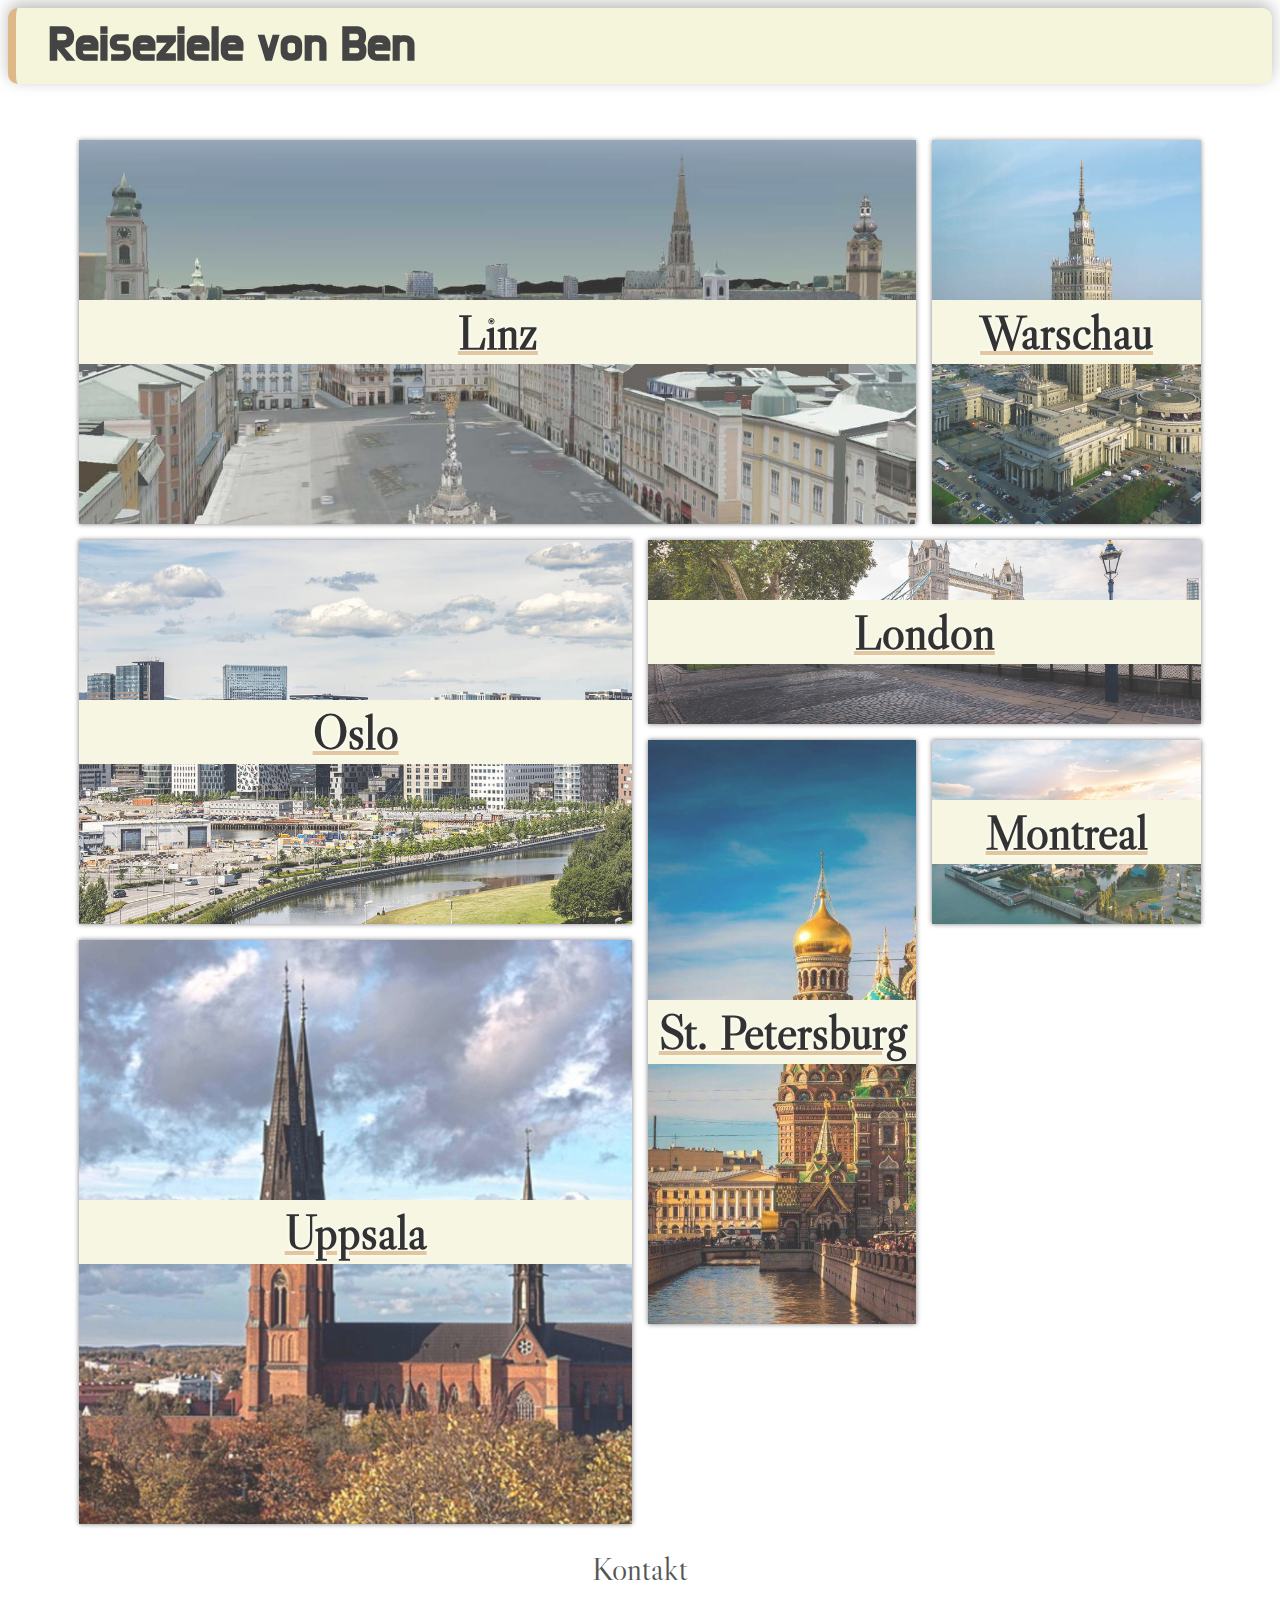
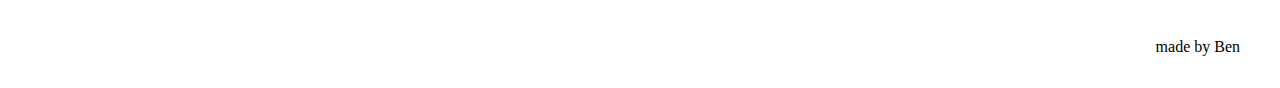
<file: index.html>
<!DOCTYPE html>
<html lang="en">

<head>
    <link rel="stylesheet" href="styles.css">
    <meta charset="UTF-8">
    <meta name="viewport" content="width=device-width, initial-scale=1.0">
    <title>Aufgabe 10</title>
</head>

<body>
    <header>
        <h1>Reiseziele von Ben</h1>


    </header>
    <main class="grid">
        <a href="linz.html" id="linz">

            <h2>Linz</h2>
        </a>
        <a href="oslo.html" id="oslo">

            <h2>Oslo</h2>
        </a>

        <a href="london.html" id="london">

            <h2>London</h2>
        </a>
        <a href="stPetersburg.html" id="stPetersburg">
            <h2>St. Petersburg</h2>
        </a>

        <a href="warschau.html" id="warschau">
            <h2>Warschau</h2>
        </a>

        <a href="uppsala.html" id="uppsala">
            <h2>Uppsala</h2>
        </a>
        <a href="montreal.html" id="montreal">
            <h2>Montreal</h2>
        </a>

    </main>
    <nav>
        <a href="contact.html">Kontakt</a>
    </nav>


</body>

</html>
</file>
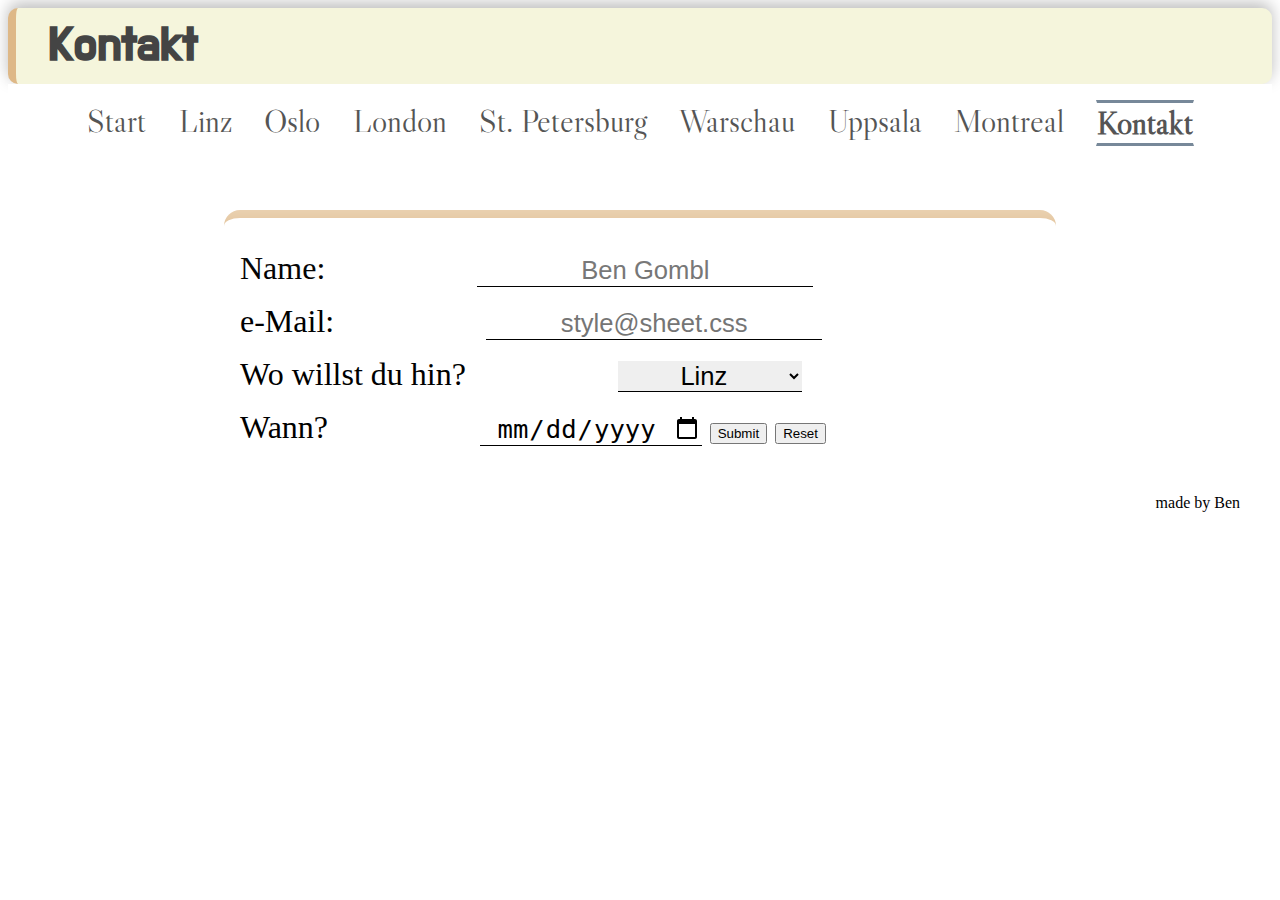
<file: contact.html>
<!DOCTYPE html>
<html lang="en">

<head>
    <link rel="stylesheet" href="styles.css">
    <meta charset="UTF-8">
    <meta name="viewport" content="width=device-width, initial-scale=1.0">
    <title>Kontakt</title>
</head>

<body>
    <header>
        <h1>Kontakt</h1>
        <nav>
            <a href="index.html">Start</a>
            <a href="linz.html">Linz</a>
            <a href="oslo.html">Oslo</a>
            <a href="london.html">London</a>
            <a href="stPetersburg.html">St. Petersburg</a>
            <a href="warschau.html">Warschau</a>
            <a href="uppsala.html">Uppsala</a>
            <a href="montreal.html">Montreal</a>
            <a class="current" href="contact.html">Kontakt</a>
        </nav>
    </header>

    <main>
        <form action="">
            <label for="name">Name:</label>
            <input type="text" name="name" placeholder="Ben Gombl">
            <label for="email">e-Mail:</label>
            <input type="email" name="email" placeholder="style@sheet.css">
            <label for="destination">Wo willst du hin?</label>
            <select name="destination">
                <option value="1">Linz</option>
                <option value="2">Oslo</option>
                <option value="3">London</option>
                <option value="4">St. Petersburg</option>
                <option value="5">Warschau</option>
                <option value="6">Uppsala</option>
                <option value="7">Montreal</option>
            </select>
            <label for="date">Wann?</label>
            <input id = "date" type="date"name = "date">
            
            <button type = "submit">Submit</button>
            <button type = "reset">Reset</button>




        </form>

    </main>

</body>

</html>
</file>
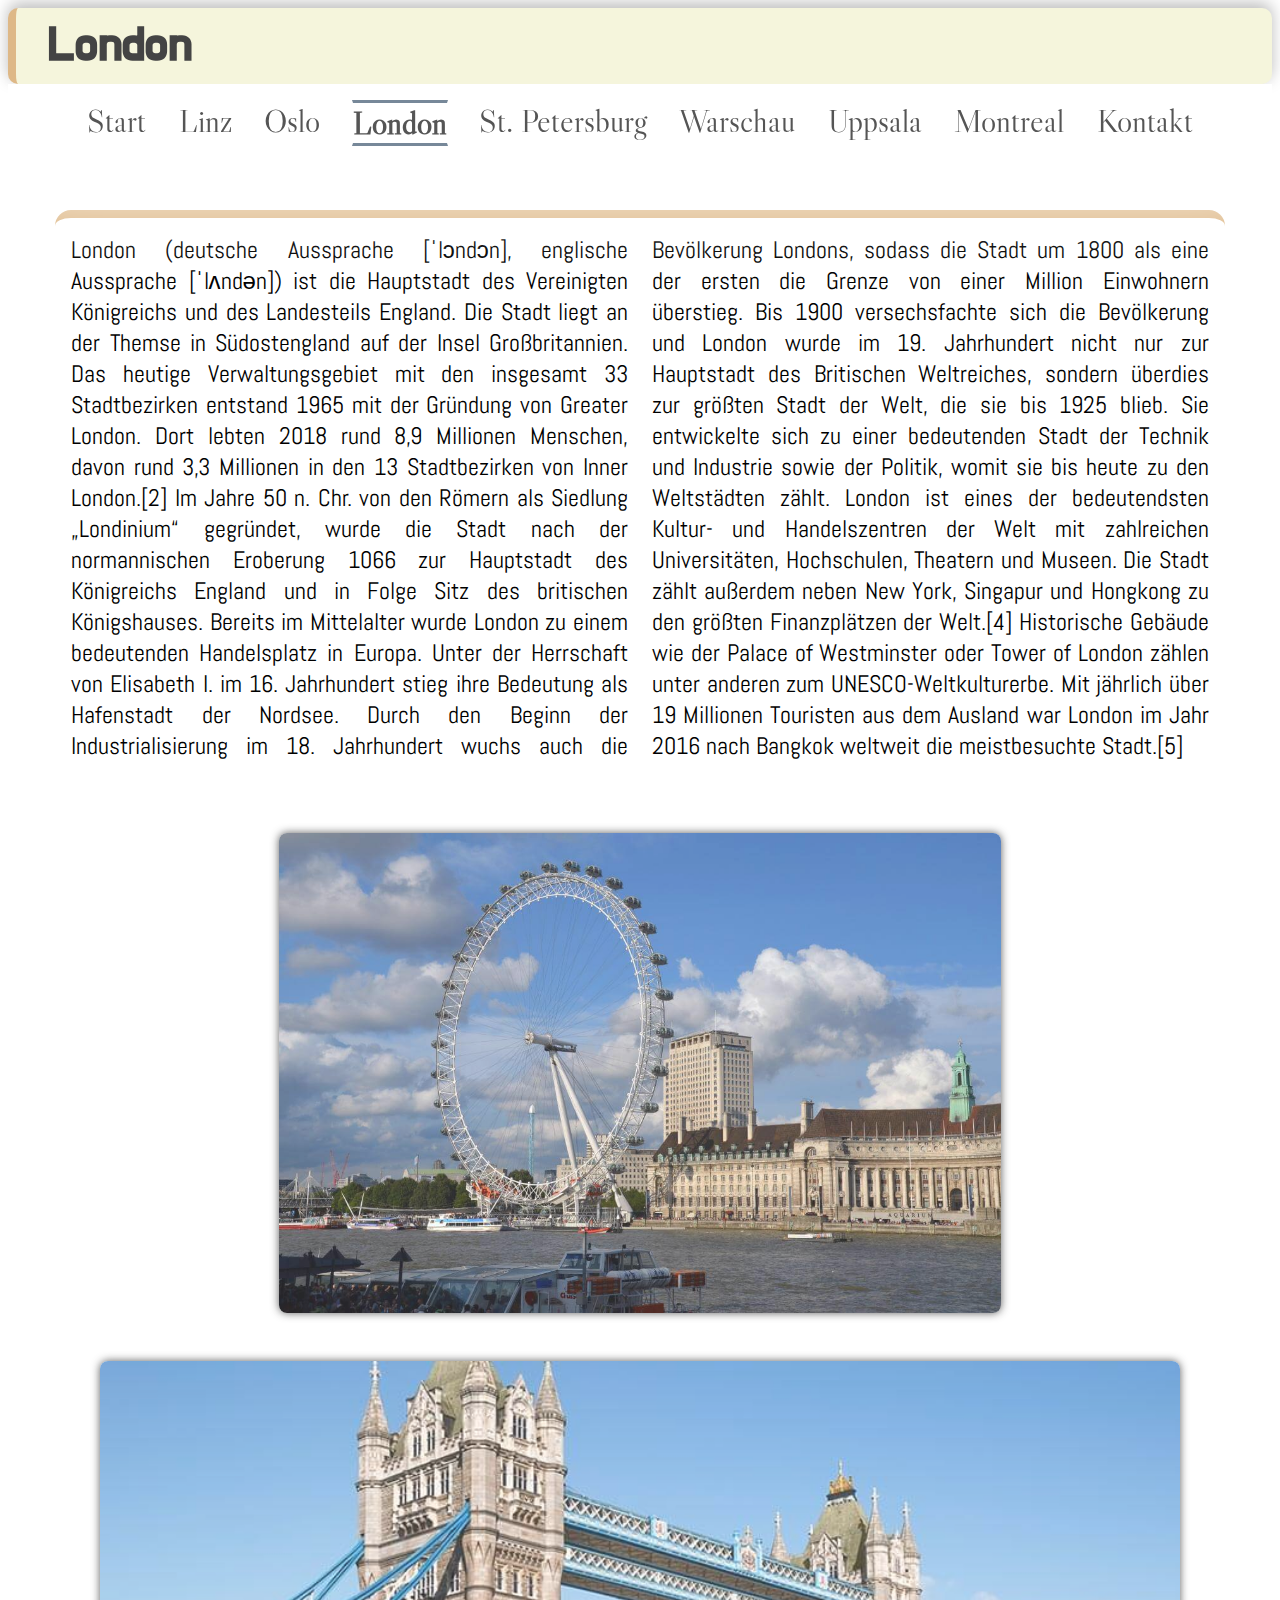
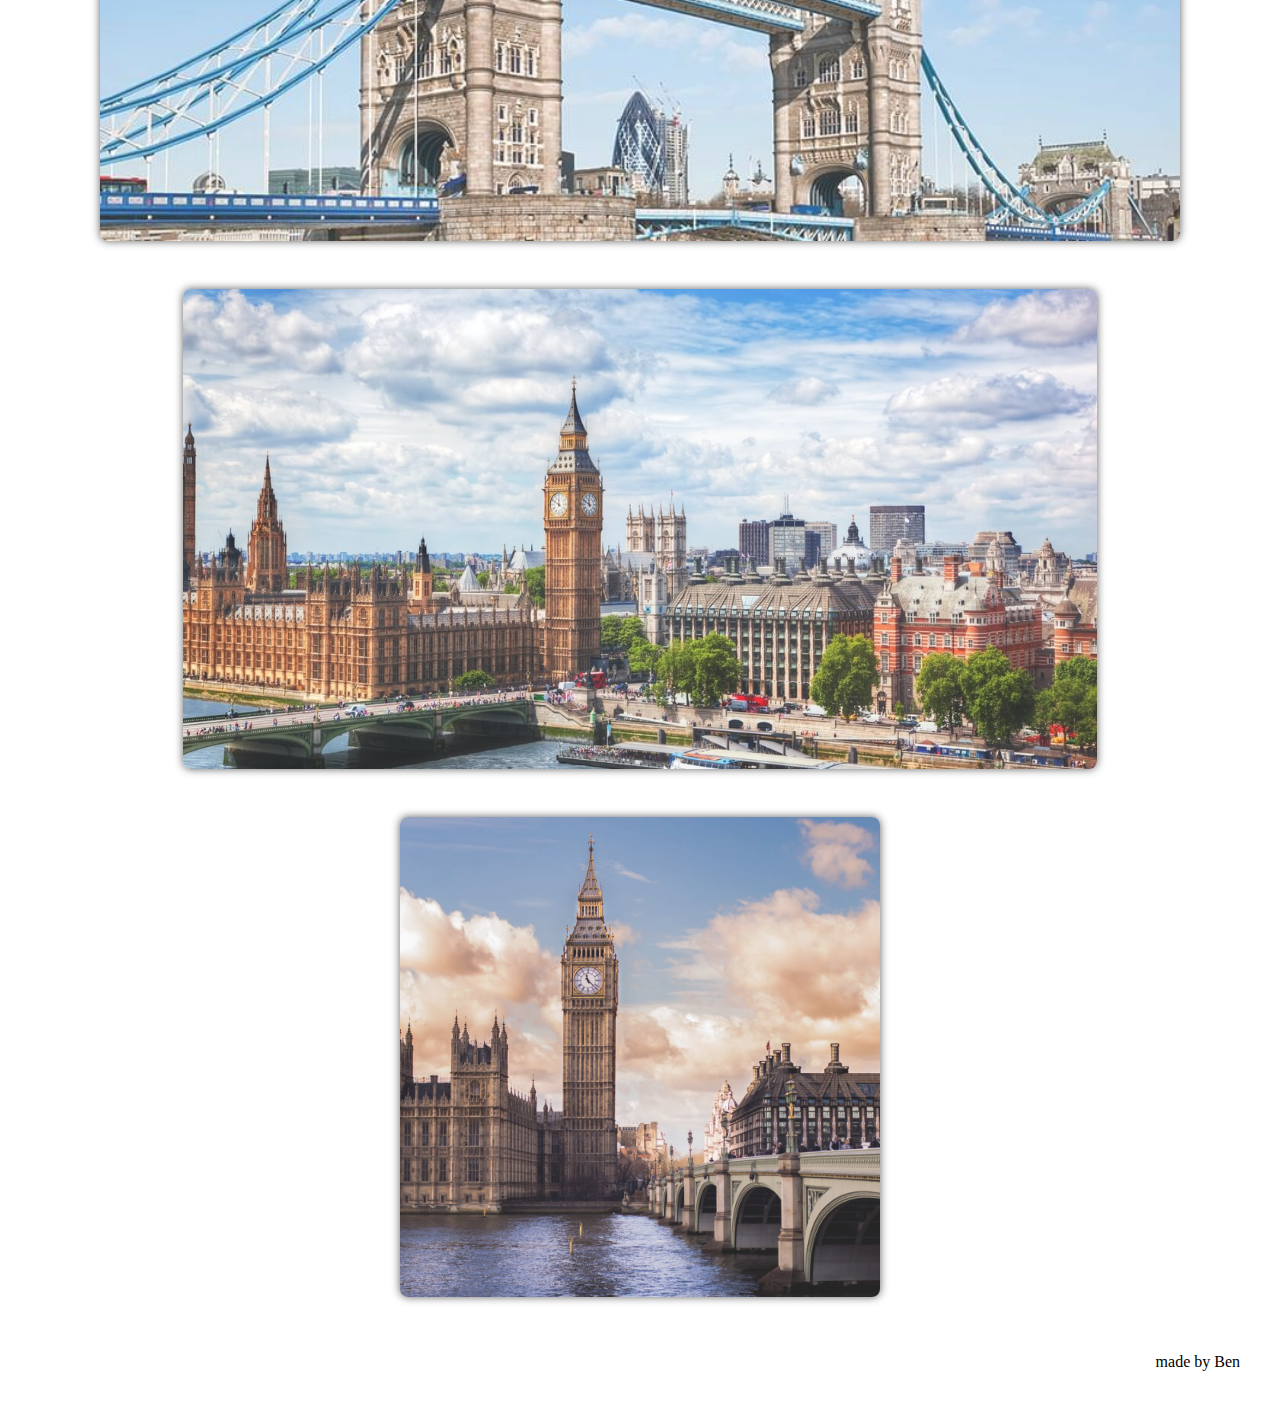
<file: london.html>
<!DOCTYPE html>
<html lang="en">

<head>
    <link rel="stylesheet" href="styles.css">
    <meta charset="UTF-8">
    <meta name="viewport" content="width=device-width, initial-scale=1.0">
    <title>London</title>
</head>

<body>
    <header>
        <h1>London</h1>
        <nav>
            <a href="index.html">Start</a>
            <a href="linz.html">Linz</a>
            <a href="oslo.html">Oslo</a>
            <a class="current" href="london.html">London</a>
            <a href="stPetersburg.html">St. Petersburg</a>
            <a href="warschau.html">Warschau</a>
            <a href="uppsala.html">Uppsala</a>
            <a href="montreal.html">Montreal</a>
            <a href="contact.html">Kontakt</a>
        </nav>
    </header>

    <main>
        <article>
            <p>London (deutsche Aussprache [ˈlɔndɔn], englische Aussprache [ˈlʌndən]) ist die Hauptstadt des Vereinigten
                Königreichs und des Landesteils England. Die Stadt liegt an der Themse in Südostengland auf der Insel
                Großbritannien. Das heutige Verwaltungsgebiet mit den insgesamt 33 Stadtbezirken entstand 1965 mit der
                Gründung von Greater London. Dort lebten 2018 rund 8,9 Millionen Menschen, davon rund 3,3 Millionen in
                den 13 Stadtbezirken von Inner London.[2]

                Im Jahre 50 n. Chr. von den Römern als Siedlung „Londinium“ gegründet, wurde die Stadt nach der
                normannischen Eroberung 1066 zur Hauptstadt des Königreichs England und in Folge Sitz des britischen
                Königshauses. Bereits im Mittelalter wurde London zu einem bedeutenden Handelsplatz in Europa. Unter der
                Herrschaft von Elisabeth I. im 16. Jahrhundert stieg ihre Bedeutung als Hafenstadt der Nordsee. Durch
                den Beginn der Industrialisierung im 18. Jahrhundert wuchs auch die Bevölkerung Londons, sodass die
                Stadt um 1800 als eine der ersten die Grenze von einer Million Einwohnern überstieg. Bis 1900
                versechsfachte sich die Bevölkerung und London wurde im 19. Jahrhundert nicht nur zur Hauptstadt des
                Britischen Weltreiches, sondern überdies zur größten Stadt der Welt, die sie bis 1925 blieb. Sie
                entwickelte sich zu einer bedeutenden Stadt der Technik und Industrie sowie der Politik, womit sie bis
                heute zu den Weltstädten zählt.

                London ist eines der bedeutendsten Kultur- und Handelszentren der Welt mit zahlreichen Universitäten,
                Hochschulen, Theatern und Museen. Die Stadt zählt außerdem neben New York, Singapur und Hongkong zu den
                größten Finanzplätzen der Welt.[4] Historische Gebäude wie der Palace of Westminster oder Tower of
                London zählen unter anderen zum UNESCO-Weltkulturerbe. Mit jährlich über 19 Millionen Touristen aus dem
                Ausland war London im Jahr 2016 nach Bangkok weltweit die meistbesuchte Stadt.[5] </p>


                <section class = "flex">

                    <img src="img/london03.jpg" alt="Linzer Adventmarkt">
                    <img src="img/london02.jpg" alt="Linzer Altstadt">
                    <img src="img/london01.jpeg" alt="">
                    <img src="img/london04.jpg" alt="">
    
    
                </section>
        </article>


    </main>

</body>

</html>
</file>
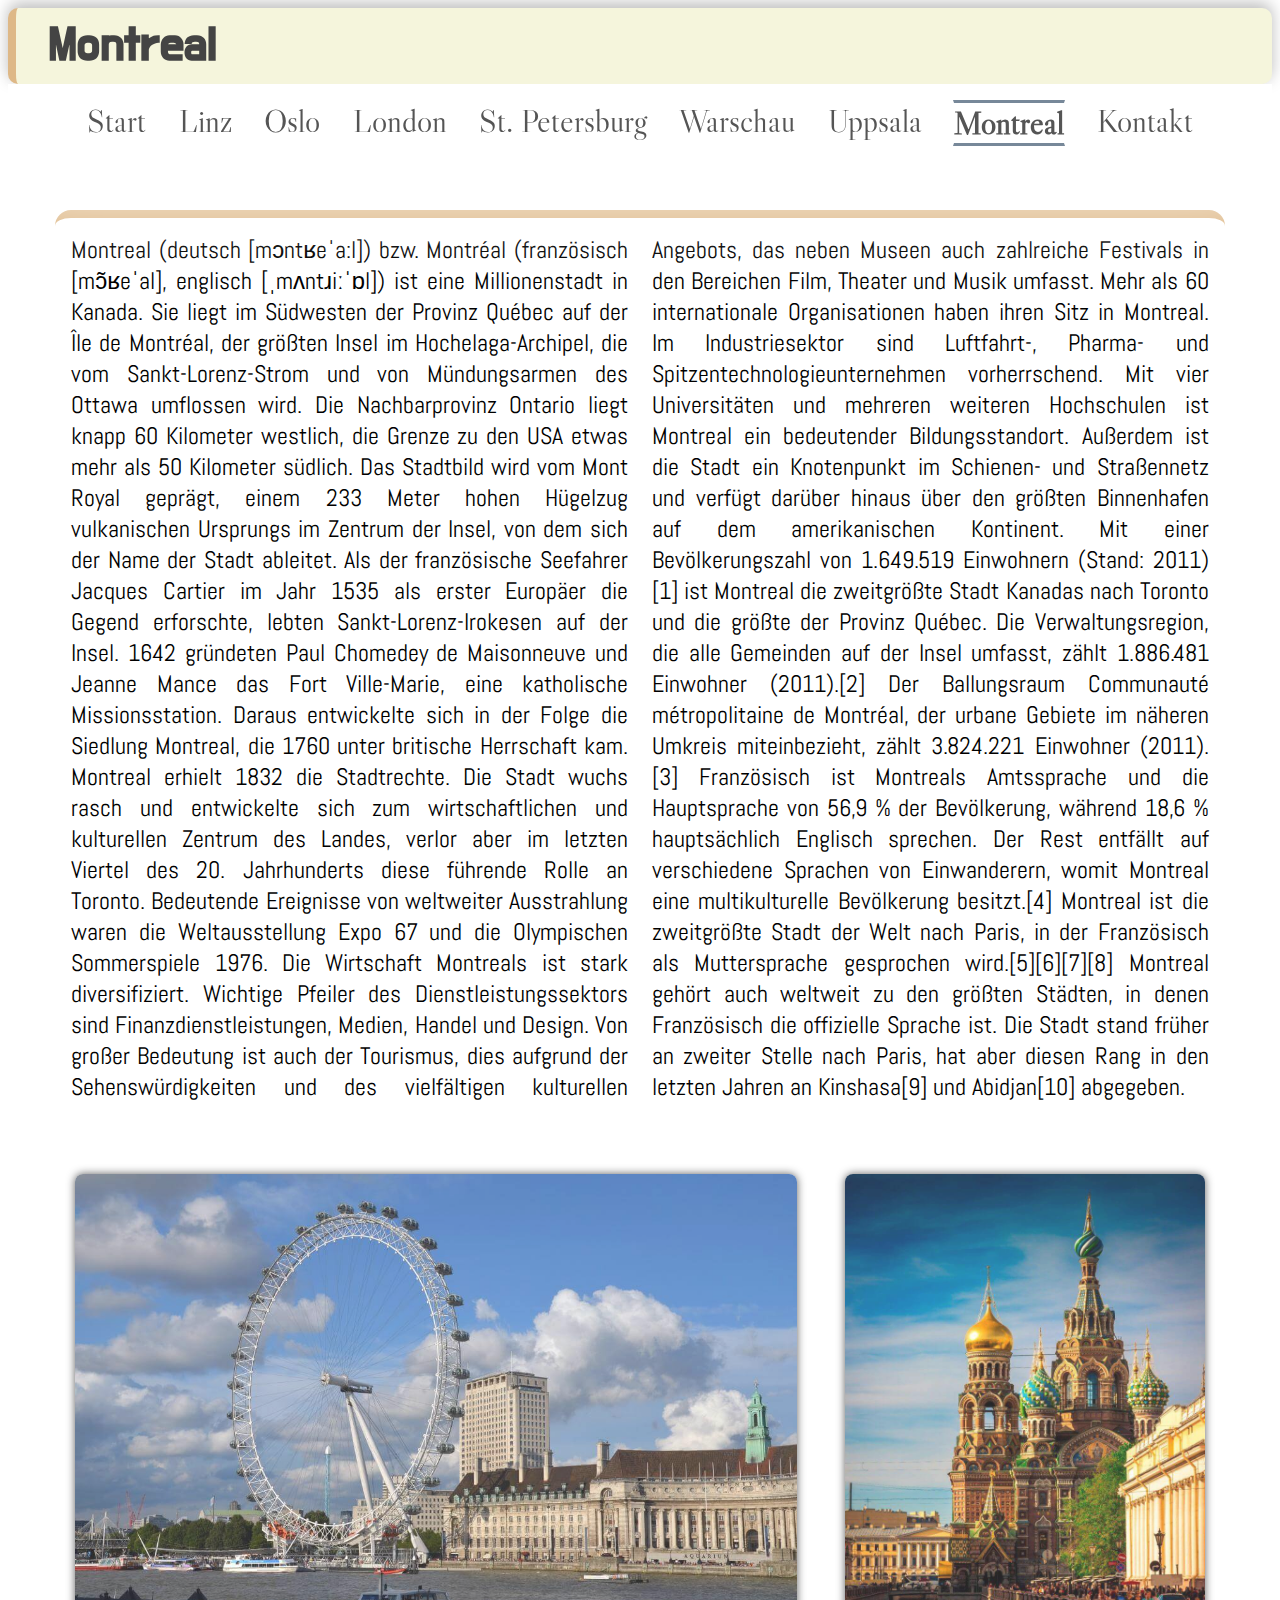
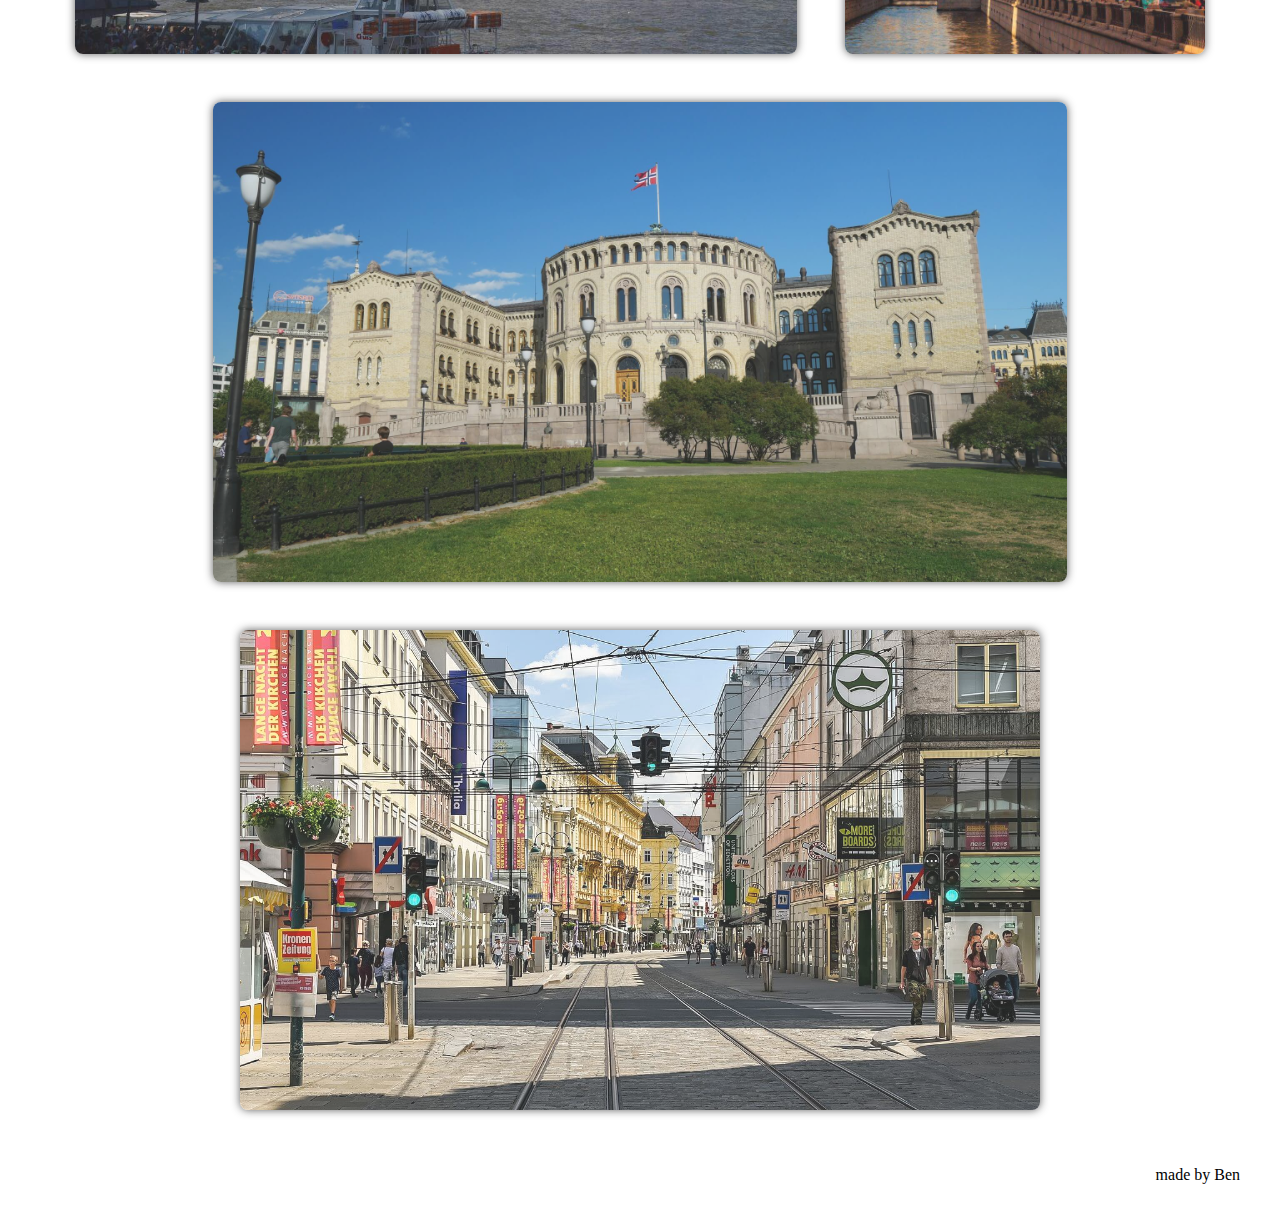
<file: montreal.html>
<!DOCTYPE html>
<html lang="en">

<head>
    <link rel="stylesheet" href="styles.css">
    <meta charset="UTF-8">
    <meta name="viewport" content="width=device-width, initial-scale=1.0">
    <title>Montreal</title>
</head>

<body>
    <header>
        <h1>Montreal</h1>
        <nav>
            <a href="index.html">Start</a>
            <a href="linz.html">Linz</a>
            <a href="oslo.html">Oslo</a>
            <a href="london.html">London</a>
            <a href="stPetersburg.html">St. Petersburg</a>
            <a href="warschau.html">Warschau</a>
            <a href="uppsala.html">Uppsala</a>
            <a class="current" href="montreal.html">Montreal</a>
            <a href="contact.html">Kontakt</a>
        </nav>
    </header>

    <main>
        <article>
            <p>Montreal (deutsch [mɔntʁeˈa:l]) bzw. Montréal (französisch [mɔ̃ʁeˈal], englisch [ˌmʌntɹiːˈɒl]) ist eine
                Millionenstadt in Kanada. Sie liegt im Südwesten der Provinz Québec auf der Île de Montréal, der größten
                Insel im Hochelaga-Archipel, die vom Sankt-Lorenz-Strom und von Mündungsarmen des Ottawa umflossen wird.
                Die Nachbarprovinz Ontario liegt knapp 60 Kilometer westlich, die Grenze zu den USA etwas mehr als 50
                Kilometer südlich. Das Stadtbild wird vom Mont Royal geprägt, einem 233 Meter hohen Hügelzug
                vulkanischen Ursprungs im Zentrum der Insel, von dem sich der Name der Stadt ableitet.

                Als der französische Seefahrer Jacques Cartier im Jahr 1535 als erster Europäer die Gegend erforschte,
                lebten Sankt-Lorenz-Irokesen auf der Insel. 1642 gründeten Paul Chomedey de Maisonneuve und Jeanne Mance
                das Fort Ville-Marie, eine katholische Missionsstation. Daraus entwickelte sich in der Folge die
                Siedlung Montreal, die 1760 unter britische Herrschaft kam. Montreal erhielt 1832 die Stadtrechte. Die
                Stadt wuchs rasch und entwickelte sich zum wirtschaftlichen und kulturellen Zentrum des Landes, verlor
                aber im letzten Viertel des 20. Jahrhunderts diese führende Rolle an Toronto. Bedeutende Ereignisse von
                weltweiter Ausstrahlung waren die Weltausstellung Expo 67 und die Olympischen Sommerspiele 1976.

                Die Wirtschaft Montreals ist stark diversifiziert. Wichtige Pfeiler des Dienstleistungssektors sind
                Finanzdienstleistungen, Medien, Handel und Design. Von großer Bedeutung ist auch der Tourismus, dies
                aufgrund der Sehenswürdigkeiten und des vielfältigen kulturellen Angebots, das neben Museen auch
                zahlreiche Festivals in den Bereichen Film, Theater und Musik umfasst. Mehr als 60 internationale
                Organisationen haben ihren Sitz in Montreal. Im Industriesektor sind Luftfahrt-, Pharma- und
                Spitzentechnologieunternehmen vorherrschend. Mit vier Universitäten und mehreren weiteren Hochschulen
                ist Montreal ein bedeutender Bildungsstandort. Außerdem ist die Stadt ein Knotenpunkt im Schienen- und
                Straßennetz und verfügt darüber hinaus über den größten Binnenhafen auf dem amerikanischen Kontinent.

                Mit einer Bevölkerungszahl von 1.649.519 Einwohnern (Stand: 2011)[1] ist Montreal die zweitgrößte Stadt
                Kanadas nach Toronto und die größte der Provinz Québec. Die Verwaltungsregion, die alle Gemeinden auf
                der Insel umfasst, zählt 1.886.481 Einwohner (2011).[2] Der Ballungsraum Communauté métropolitaine de
                Montréal, der urbane Gebiete im näheren Umkreis miteinbezieht, zählt 3.824.221 Einwohner (2011).[3]
                Französisch ist Montreals Amtssprache und die Hauptsprache von 56,9 % der Bevölkerung, während 18,6 %
                hauptsächlich Englisch sprechen. Der Rest entfällt auf verschiedene Sprachen von Einwanderern, womit
                Montreal eine multikulturelle Bevölkerung besitzt.[4]

                Montreal ist die zweitgrößte Stadt der Welt nach Paris, in der Französisch als Muttersprache gesprochen
                wird.[5][6][7][8] Montreal gehört auch weltweit zu den größten Städten, in denen Französisch die
                offizielle Sprache ist. Die Stadt stand früher an zweiter Stelle nach Paris, hat aber diesen Rang in den
                letzten Jahren an Kinshasa[9] und Abidjan[10] abgegeben. </p>

                <section class="flex">
                    <img src="img/london03.jpg" alt="Linzer Adventmarkt">
                    <img src="img/st_petersburg.jpeg" alt="Linzer Altstadt">
                    <img src="img/oslo03.jpg" alt="">
                    <img src="img/linz03.jpg" alt="">


                </sectio>

                

        </article>
    </main>

</body>

</html>
</file>
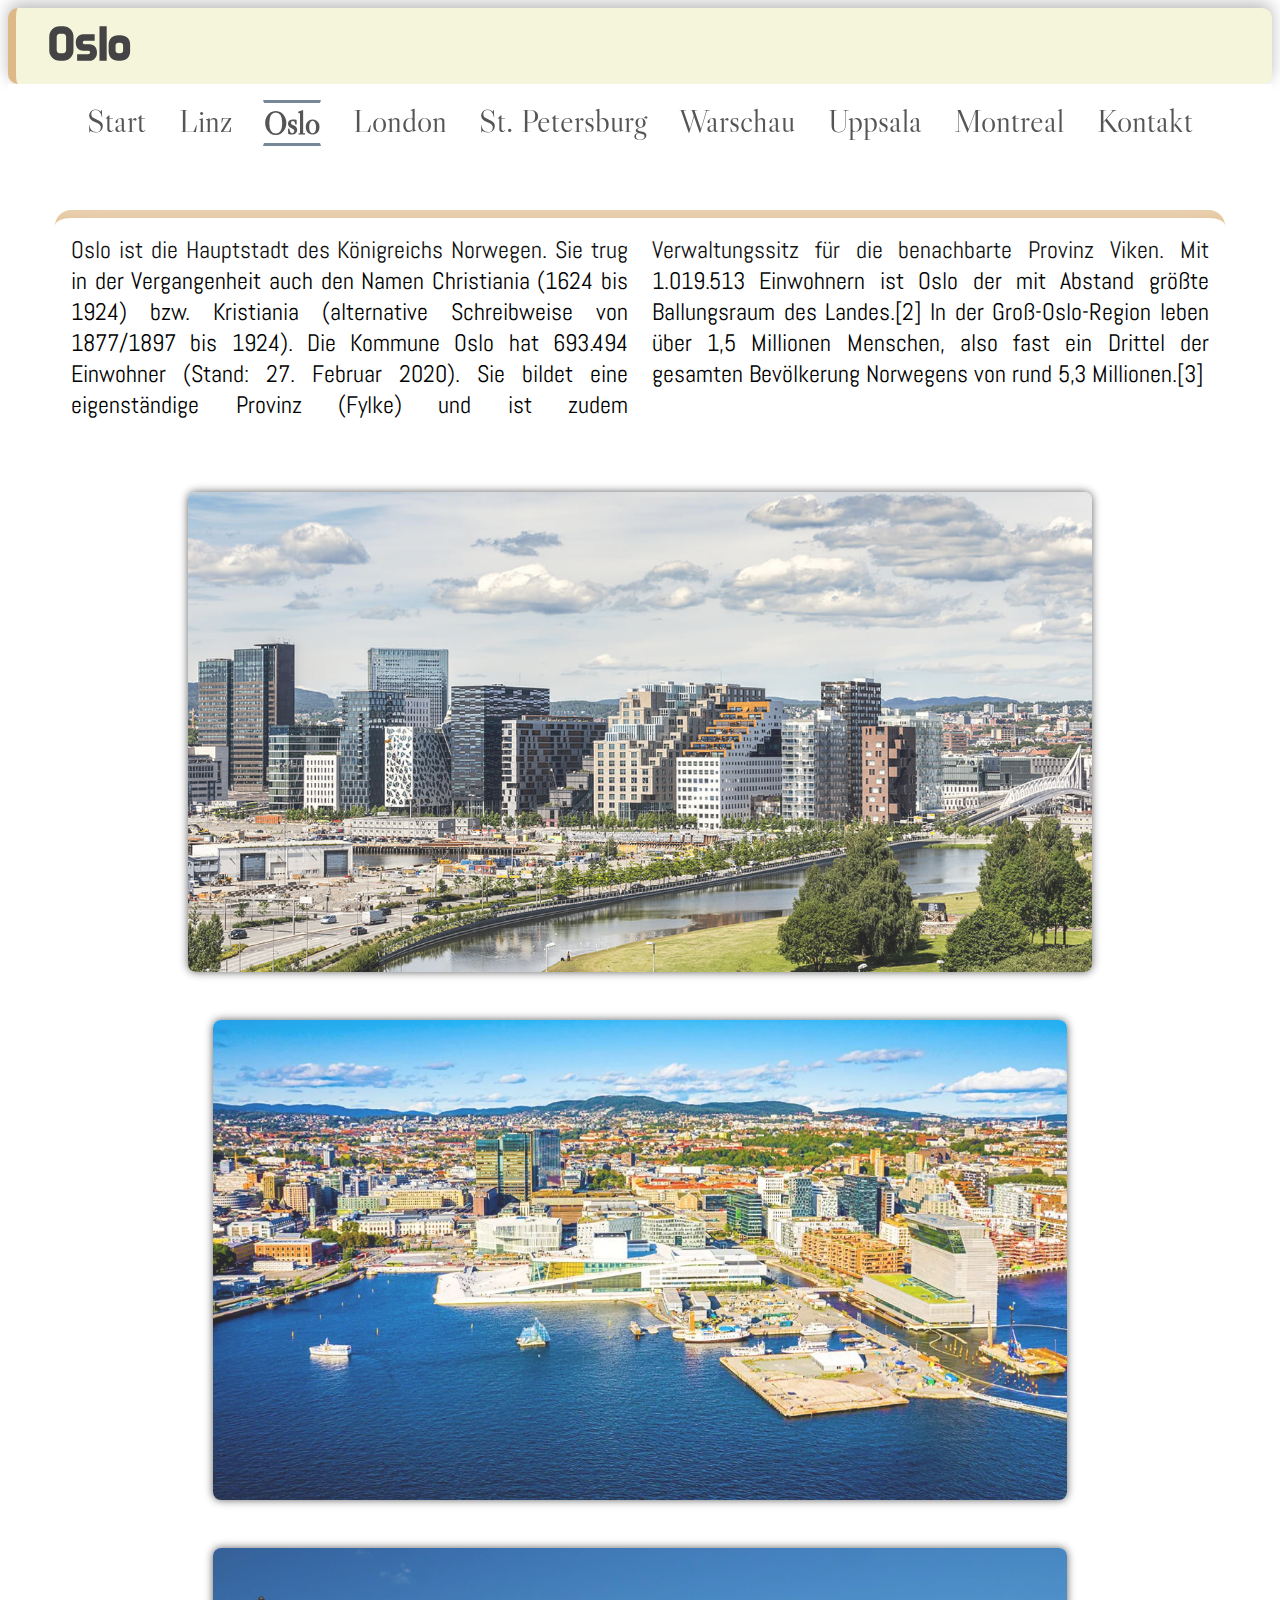
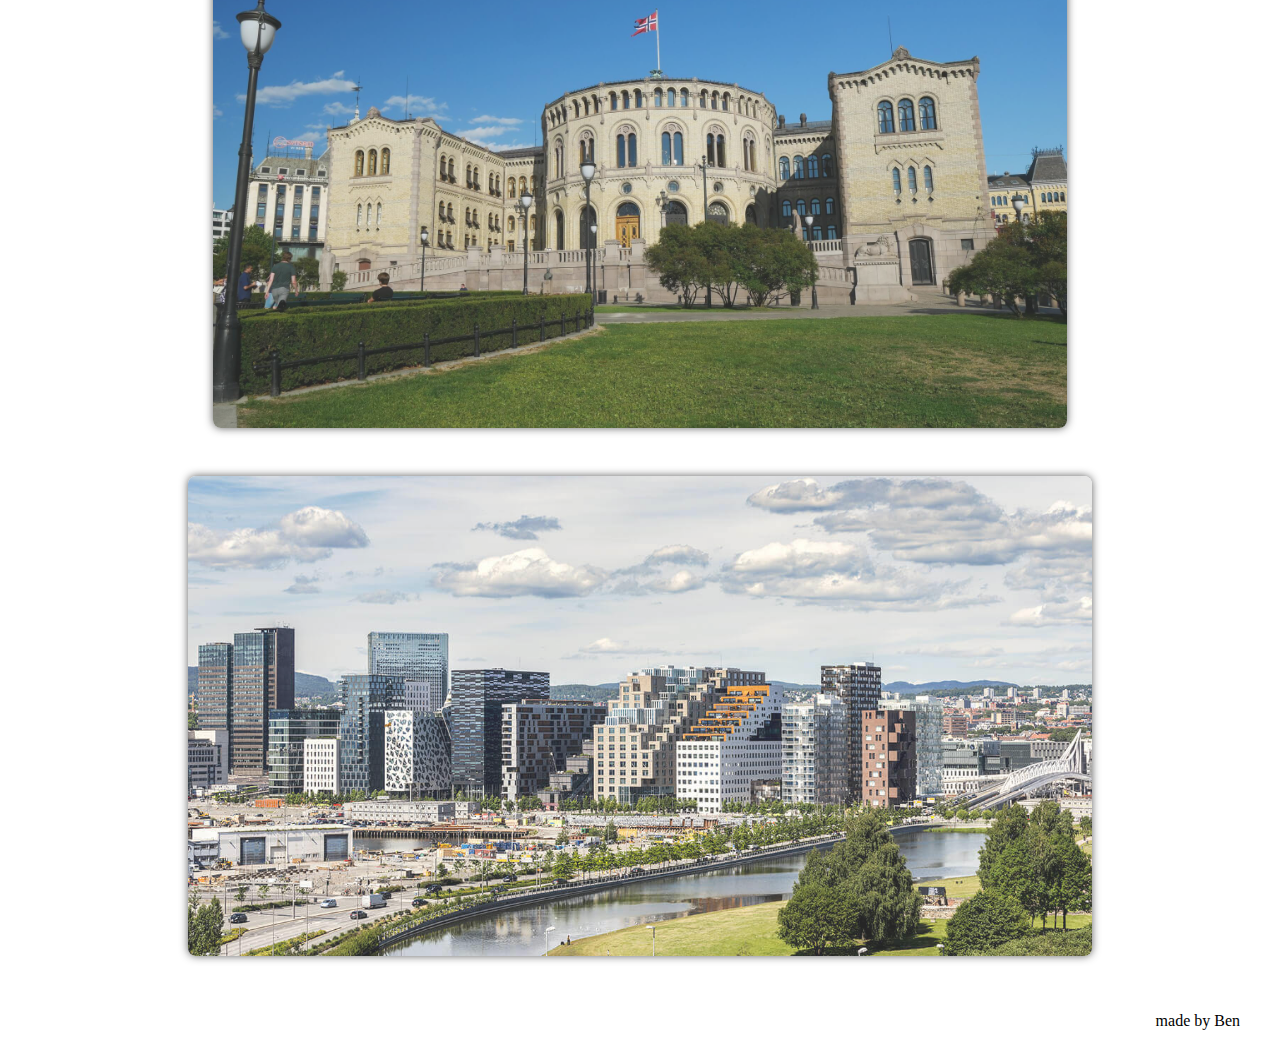
<file: oslo.html>
<!DOCTYPE html>
<html lang="en">

<head>
    <link rel="stylesheet" href="styles.css">
    <meta charset="UTF-8">
    <meta name="viewport" content="width=device-width, initial-scale=1.0">
    <title>Oslo</title>
</head>

<body>
    <header>
        <h1>Oslo</h1>
        <nav>
            <a href="index.html">Start</a>
            <a href="linz.html">Linz</a>
            <a class="current" href="oslo.html">Oslo</a>
            <a href="london.html">London</a>
            <a href="stPetersburg.html">St. Petersburg</a>
            <a href="warschau.html">Warschau</a>
            <a href="uppsala.html">Uppsala</a>
            <a href="montreal.html">Montreal</a>
            <a href="contact.html">Kontakt</a>
        </nav>
    </header>

    <main>
        <article>
            <p>Oslo ist die Hauptstadt des Königreichs Norwegen. Sie trug in der Vergangenheit auch den Namen
                Christiania (1624 bis 1924) bzw. Kristiania (alternative Schreibweise von 1877/1897 bis 1924).

                Die Kommune Oslo hat 693.494 Einwohner (Stand: 27. Februar 2020). Sie bildet eine eigenständige Provinz
                (Fylke) und ist zudem Verwaltungssitz für die benachbarte Provinz Viken.

                Mit 1.019.513 Einwohnern ist Oslo der mit Abstand größte Ballungsraum des Landes.[2] In der
                Groß-Oslo-Region leben über 1,5 Millionen Menschen, also fast ein Drittel der gesamten Bevölkerung
                Norwegens von rund 5,3 Millionen.[3] </p>

                <section class = "flex">

                    <img src="img/oslo01.jpg" alt="Linzer Adventmarkt">
                    <img src="img/oslo02.webp" alt="Linzer Altstadt">
                    <img src="img/oslo03.jpg" alt="">
                    <img src="img/oslo.jpg" alt="">
    
    
                </section>

        </article>
    </main>

</body>

</html>
</file>
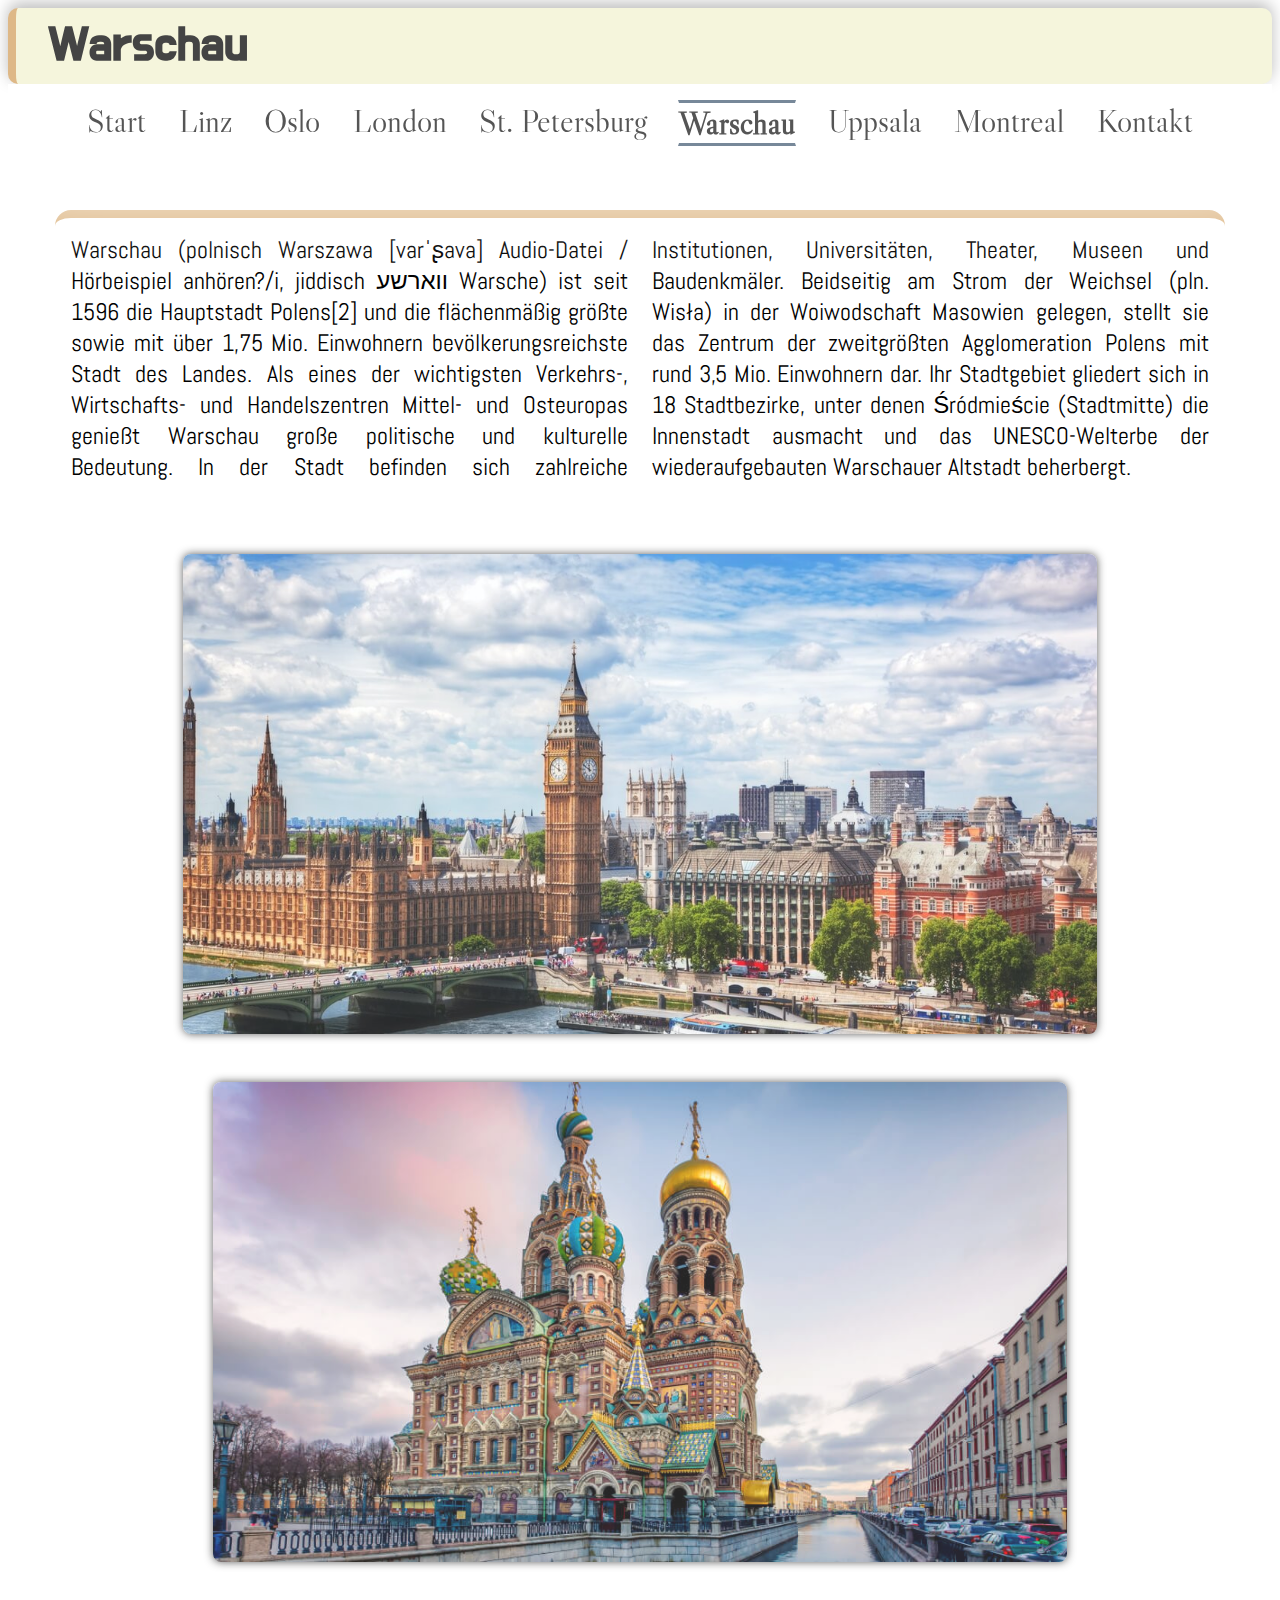
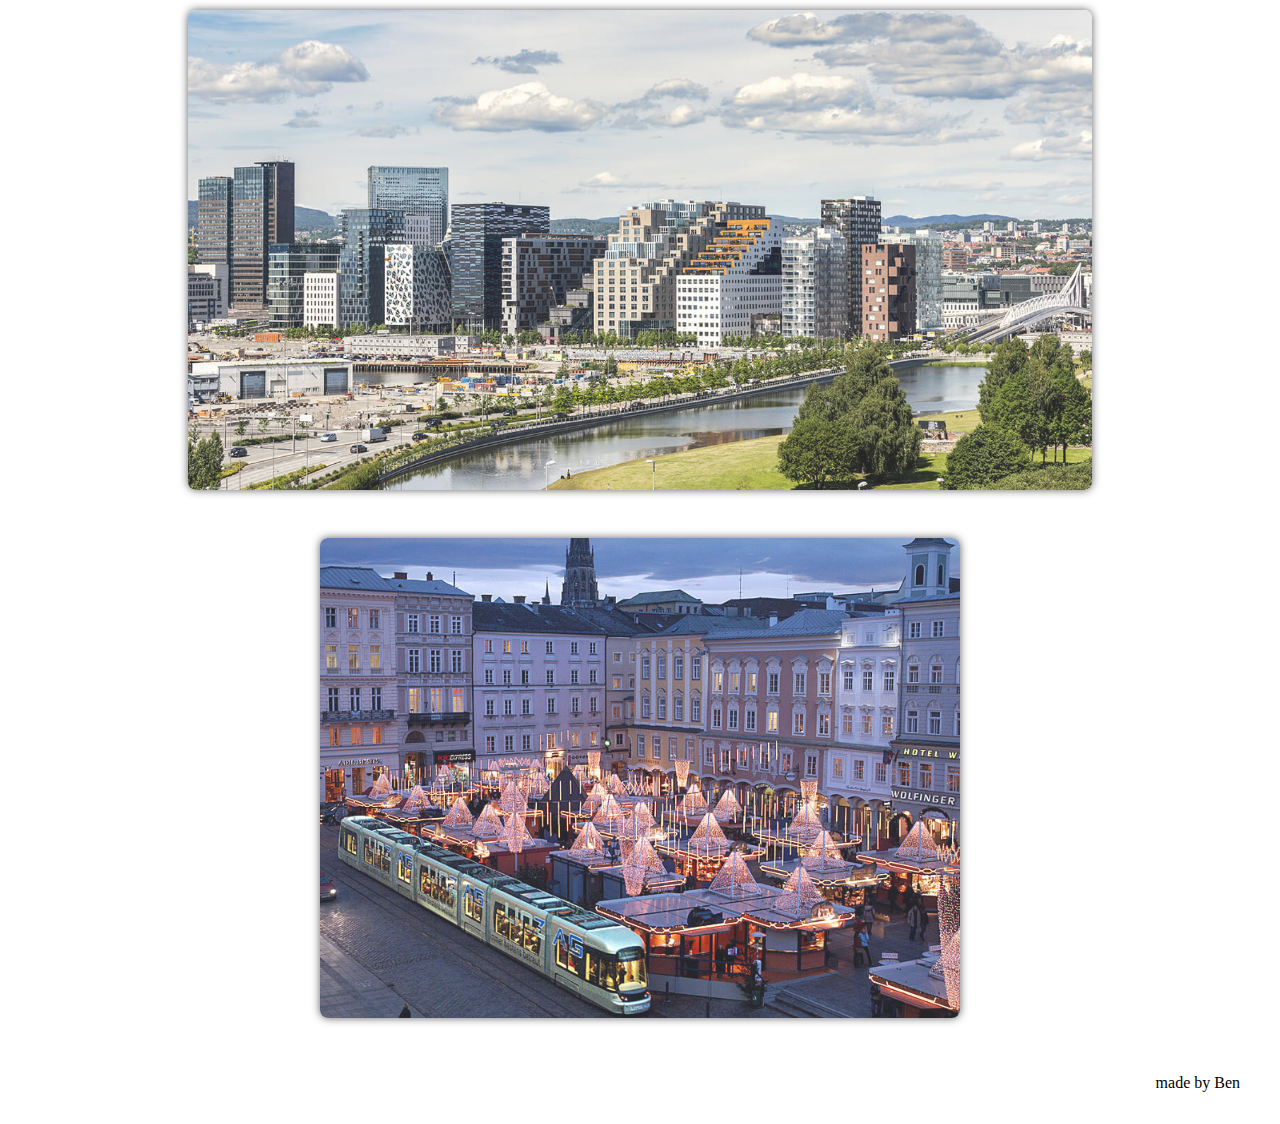
<file: warschau.html>
<!DOCTYPE html>
<html lang="en">

<head>
    <link rel="stylesheet" href="styles.css">
    <meta charset="UTF-8">
    <meta name="viewport" content="width=device-width, initial-scale=1.0">
    <title>Warschau</title>
</head>

<body>
    <header>
        <h1>Warschau</h1>
        <nav>
            <a href="index.html">Start</a>
            <a href="linz.html">Linz</a>
            <a href="oslo.html">Oslo</a>
            <a href="london.html">London</a>
            <a href="stPetersburg.html">St. Petersburg</a>
            <a class="current" href="warschau.html">Warschau</a>
            <a href="uppsala.html">Uppsala</a>
            <a href="montreal.html">Montreal</a>
            <a href="contact.html">Kontakt</a>
        </nav>
    </header>

    <main>
        <article>
            <p>Warschau (polnisch Warszawa [varˈʂava] Audio-Datei / Hörbeispiel anhören?/i, jiddisch ווארשע Warsche) ist
                seit 1596 die Hauptstadt Polens[2] und die flächenmäßig größte sowie mit über 1,75 Mio. Einwohnern
                bevölkerungsreichste Stadt des Landes. Als eines der wichtigsten Verkehrs-, Wirtschafts- und
                Handelszentren Mittel- und Osteuropas genießt Warschau große politische und kulturelle Bedeutung. In der
                Stadt befinden sich zahlreiche Institutionen, Universitäten, Theater, Museen und Baudenkmäler.

                Beidseitig am Strom der Weichsel (pln. Wisła) in der Woiwodschaft Masowien gelegen, stellt sie das
                Zentrum der zweitgrößten Agglomeration Polens mit rund 3,5 Mio. Einwohnern dar. Ihr Stadtgebiet gliedert
                sich in 18 Stadtbezirke, unter denen Śródmieście (Stadtmitte) die Innenstadt ausmacht und das
                UNESCO-Welterbe der wiederaufgebauten Warschauer Altstadt beherbergt. </p>

                <section class = "flex">

                    <img src="img/london01.jpeg" alt="Linzer Adventmarkt">
                    <img src="img/stPetersburg01.jpg" alt="Linzer Altstadt">
                    <img src="img/oslo01.jpg" alt="">
                    <img src="img/linz01.jpg" alt="">
    
    
                </section>

        </article>
    </main>

</body>

</html>
</file>
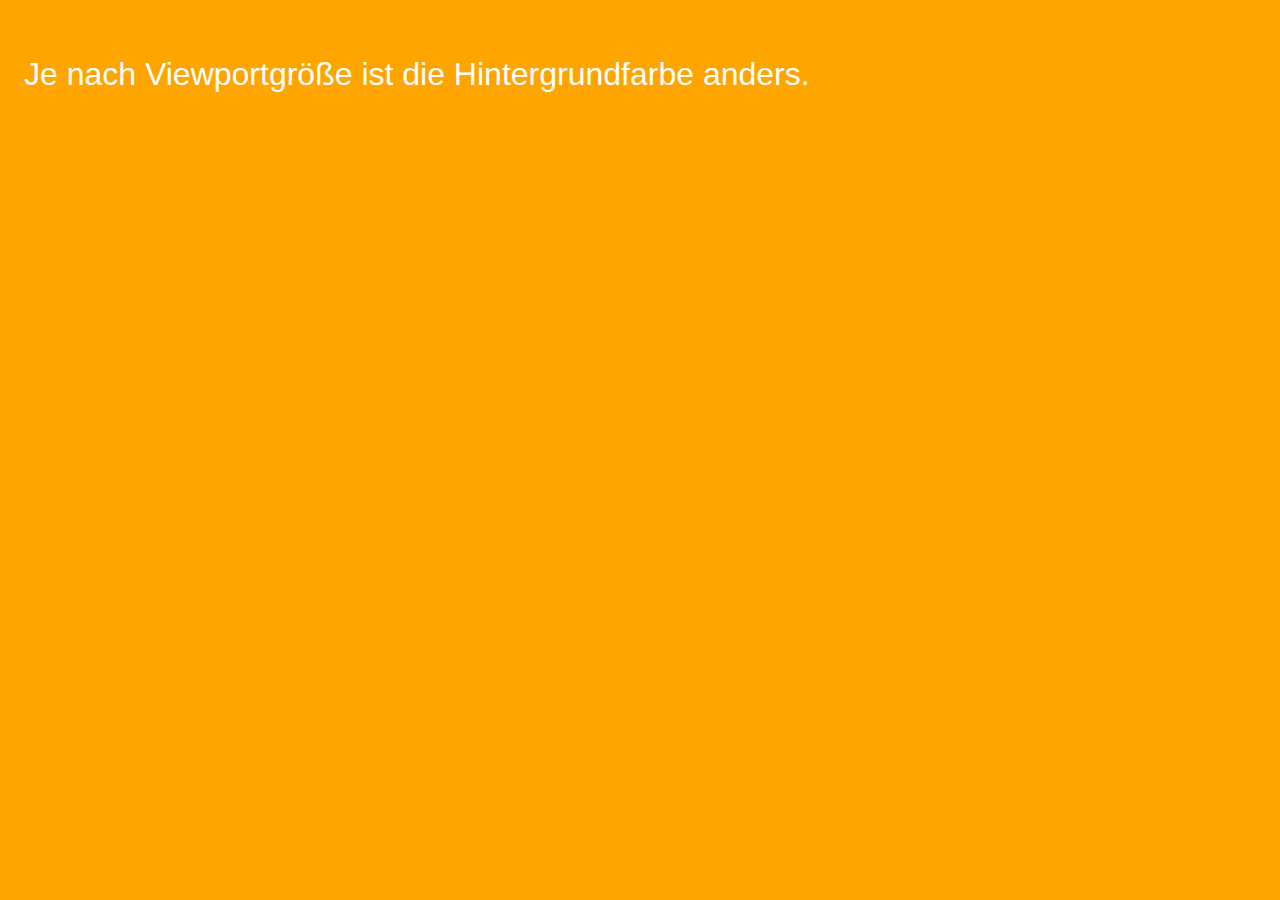
<file: kapitel_16/mediaqueries_einstieg.html>
<!doctype html>
<html lang="de">

<head>
  <meta charset="UTF-8">
  <meta name="viewport" content="width=device-width, initial-scale=1">
  <title>Media Queries</title>
  <style>
    @-ms-viewport {
      width: device-width;
    }
    @viewport {
      width: device-width;
    }

    body {
      padding: 1rem;
      font-family: sans-serif;
      font-size: 200%;
      background-color: white;
      color: blue;
      transition: background-color 0.5s;
    }

    @media screen and (min-width: 560px) {
      body {
        color: white;
        background-color: green;
      }
    }

    @media screen and (min-width: 780px) {
      body {
        background-color: orange;
      }
    }
  </style>
</head>

<body>
  <p>Je nach Viewportgröße ist die Hintergrundfarbe anders.</p>
</body>

</html>
</file>
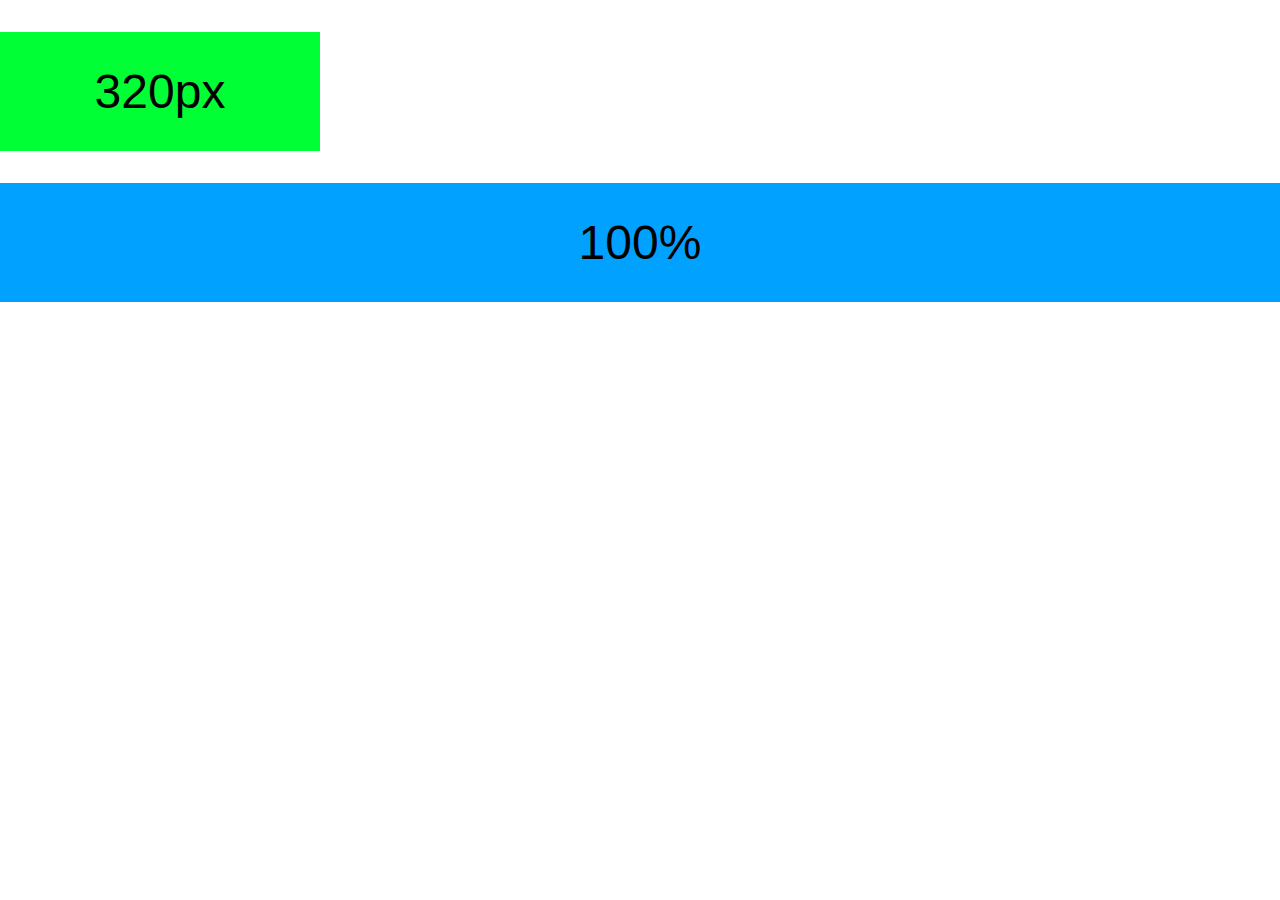
<file: kapitel_16/mit-viewport-meta.html>
<!doctype html>
<html lang="de">
  <head>
    <meta charset="UTF-8">
    <meta name="viewport" content="width=device-width, initial-scale=1">
     <title>Viewport</title>
    <style>
    body {
      margin: 0;
    }
    p {
       padding: 2rem 0;
       margin: 2rem 0;
       text-align: center;
       font-family: sans-serif;
       font-size: 3rem;
    }
     .eins {
        width: 320px;
        background-color: #00ff34;
     }
     .zwei {
        width: 100%;
        background-color: #00a1ff;
     }

    </style>
  </head>
  <body>
   <p class="eins">320px</p>
   <p class="zwei">100%</p>
  </body>
</html>
</file>
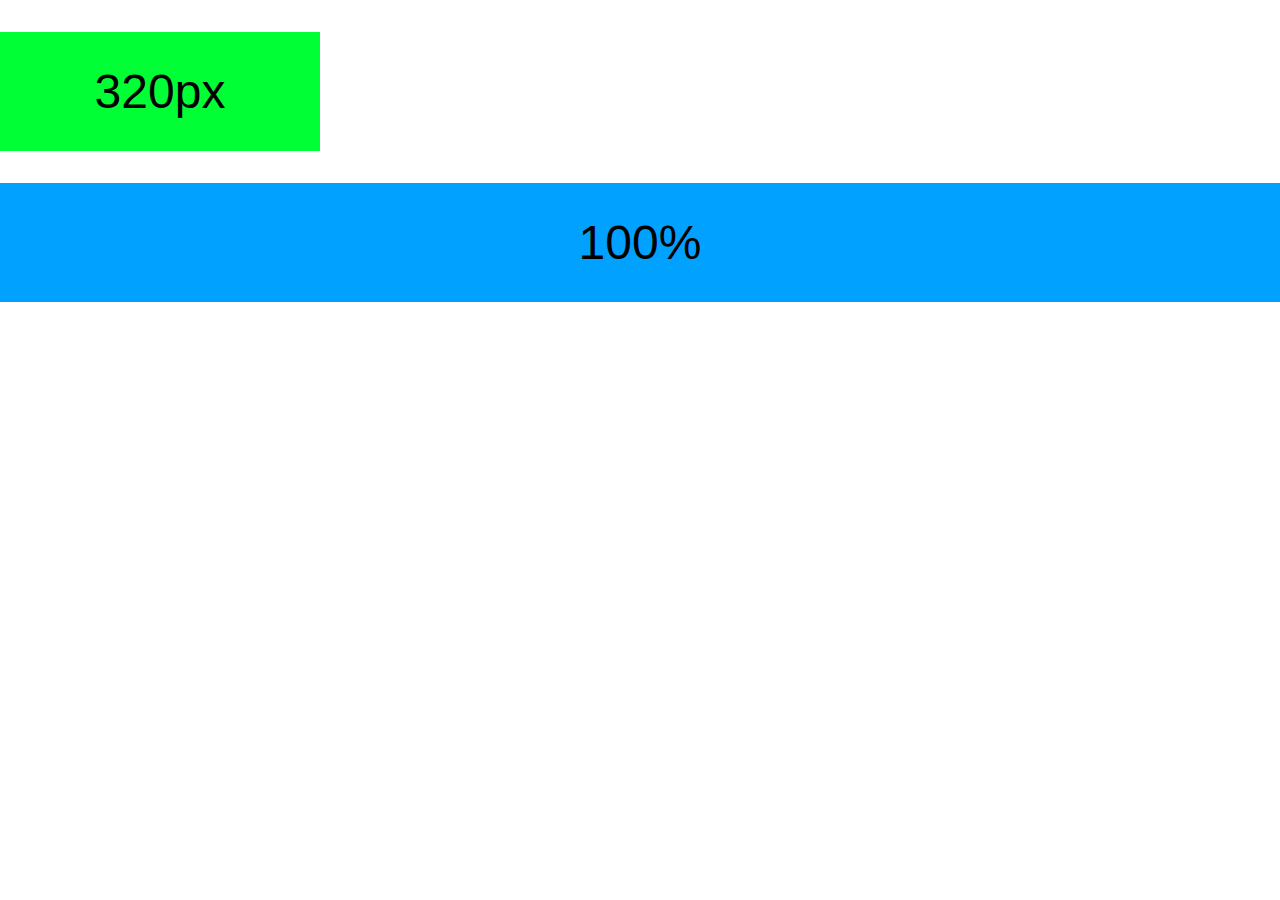
<file: kapitel_16/ohne-viewport-meta.html>
<!doctype html>
<html lang="de">
  <head>
    <meta charset="UTF-8">
    <title>Viewport</title>
    <style>
    body {
      margin: 0;
    }
    p {
       padding: 2rem 0;
       margin: 2rem 0;
       text-align: center;
       font-family: sans-serif;
       font-size: 3rem;
    }
     .eins {
        width: 320px;
        background-color: #00ff34;
     }
     .zwei {
        width: 100%;
        background-color: #00a1ff;
     }

    </style>
  </head>
  <body>
   <p class="eins">320px</p>
   <p class="zwei">100%</p>
  </body>
</html>
</file>
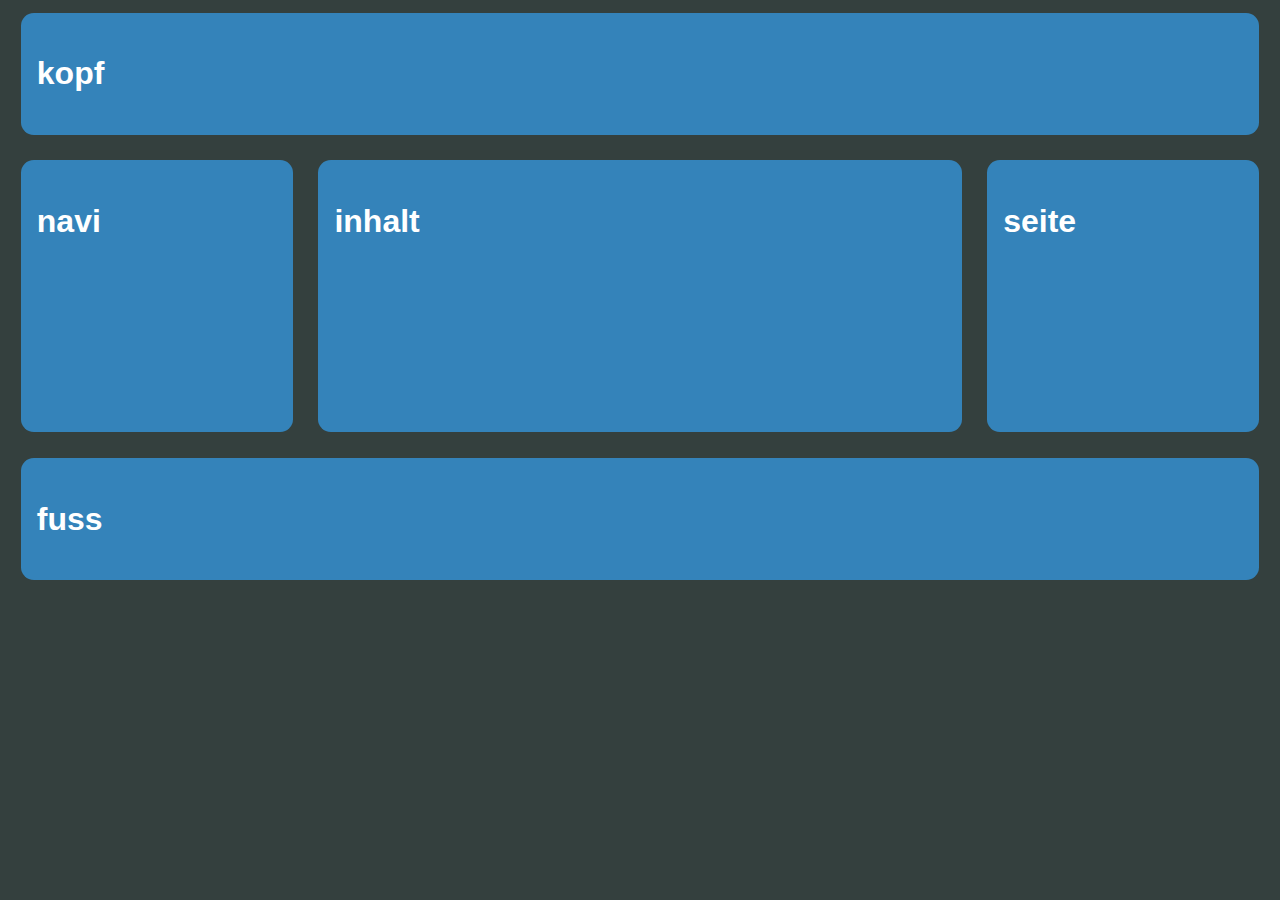
<file: kapitel_16/rwd_flexbox.html>
<!DOCTYPE html>
<html lang="de">
<head>
  <meta charset="UTF-8">
  <meta name="viewport" content="width=device-width, initial-scale=1">
  <title>Flexbox</title>
  <style>
    @-ms-viewport {
      width: device-width;
    }
    @viewport {
      width: device-width;
    }
    html {
      font: 100% sans-serif;
      background: #34403e;
    }
    .kopf, .inhalt, .seite, .navi, .fuss {
      background: #3483ba;
      color: white;
      border-radius: 0.8rem;
      margin: 0.8rem;
      padding: 1rem;
    }

    h1, h2 {
      font-size: 2rem;
    }

    .haupt {
      display: flex;
    }

    .inhalt {
      flex: 1;
      min-height: 15rem;
    }

    .navi {
      width: 15rem;
      order: -1;
    }

    .seite {
      width: 15rem;
    }

    @media all and (max-width: 55em) {
      .haupt {
        flex-direction: column;
      }
      .inhalt, .navi, .seite {
        order: 0;
        width: auto;
      }
    }
  </style>
</head>

<body>

  <header class="kopf">
    <h2>kopf</h2></header>
  <main class="haupt">
    <article class="inhalt">
      <h2>inhalt</h2></article>
    <nav class="navi">
      <h2>navi</h2></nav>
    <aside class="seite">
      <h2>seite</h2></aside>
  </main>
  <footer class="fuss">
    <h2>fuss</h2></footer>

</body>
</html>
</file>
<file: styles.css>
@import url('https://fonts.googleapis.com/css2?family=Abel&family=Do+Hyeon&family=Libre+Caslon+Display&display=swap');

h1 {
    color: #444;
    background-color: beige;
    box-shadow: 0 -0.3rem 1rem #00000044;
    padding: 0.5rem 2rem;
    margin: 0;
    font-size: 3rem;
    border-radius: 10px;
    font-family: 'Do Hyeon', sans-serif;
    border-left: 0.5rem solid burlywood;
}

header{
    position: sticky;
    top: -5rem;
    margin-bottom: 3rem;
    box-shadow: 0 2rem 5rem white;
    z-index: 10;
}


main.grid {
    width: 90%;

    margin: auto;

    display: grid;
    grid-template-columns: 1fr 1fr 1fr 1fr;
    grid-auto-rows: 200px;

    grid-auto-flow: dense;

}

a {
    font-family: 'Libre Caslon Display', serif;
}


main a {
    position: relative;
    display: block;
    margin: 0.5rem;

    background-color: #8499a5;
    background-size: cover;
    overflow: hidden;
    box-shadow: 0 0 0.3rem #555;
    opacity: 0.8;

    text-decoration: none;
}

main a:hover {
    margin: 0;
    box-shadow: 0 0 0.6rem black;
    transition: all 0.2s;
    opacity: 1;


}

main a:hover h2 {
    background-color: #ffffff50;
    text-decoration: underline 2px black;
}

body::after {
    content: "made by Ben";
    display: block;
    margin: 1rem;
    padding: 1rem;
    text-align: right;
}



h2 {
    margin: 0;
    padding: 2px;
    font-size: 3rem;
    text-align: center;
    color: black;
    text-shadow: 0 0 0.3rem white;

    top: 50%;
    position: relative;

    transform: translate(0, -50%);
    background-color: beige;
    transition: all 1s;
    text-decoration: underline 4px burlywood;

}

article p {
    font-family: 'Abel', sans-serif;
    font-size: 1.5rem;
    column-count: 2;
    border-top: 0.5rem solid burlywood;
    border-radius: 1rem 1rem 0 0;
    padding: 1rem;
    text-align: justify;
    width: 90%;
    margin: auto;
}

main article p {
    max-width: 90rem;
    margin: auto;
}

section img {
    max-height: 30rem;
    height: 44rem;
    max-width: 95vw;
    display: block;
    margin: 1.5rem;
    opacity: 0.85;
    transition: all 0.1s;
    border-radius: 0.5rem;
    box-shadow: 0 0 0.5rem #444;
}

section img:hover {
    opacity: 1;
    
    box-shadow: 0 0 0.8rem #000;
}



section.flex {
    margin-top: 2rem;
    display: flex;
    justify-content: center;
    flex-wrap: wrap;
    flex-shrink: 0;
    flex-grow: 0;
}




#linz {
    background-image: url("img/linz.jpg");
    grid-column: span 3;
    grid-row: span 2;
}

#oslo {
    background-image: url("img/oslo.jpg");
    grid-column: span 2;
    grid-row: span 2;
}

#london {
    background-image: url("img/london.jpg");
    grid-column: span 2;
    grid-row: span 1;
}

#stPetersburg {

    background-image: url("img/st_petersburg.jpeg");
    grid-column: span 1;
    grid-row: span 3;

}

#uppsala {
    background-image: url("img/uppsala.jpg");
    grid-column: span 2;
    grid-row: span 3;
}

#warschau {
    background-image: url("img/warschau.jpg");
    grid-column: span 1;
    grid-row: span 2;
}

#montreal {
    background-image: url("img/montreal.jpg");
    grid-column: span 1;
    grid-row: span 1;
}


nav {
    background-color: white;
    padding: 1rem 3rem;
    
    display: flex;
    justify-content: space-evenly;
    flex-wrap: wrap;
    
   
    

}



nav a {
    font-size: 2rem;

    text-decoration: none;
    transition: all 0.3s;
    color: #555555;
    border: 1px solid white;
}

nav a:hover {

    border-top: 1px solid lightslategray;
    border-bottom: 1px solid lightslategray;
    color: black;
}

nav a.current {
    border-top: 3px solid lightslategray;
    border-bottom: 3px solid lightslategray;
    
    font-weight: bold;
}

form{
    width: 95%;
    max-width: 50rem;
    margin: auto;
    padding: 1rem;

    border-top: 0.5rem solid burlywood;
    border-radius: 1rem 1rem 0 0;

    font-size: 2rem;
}

form label{
    margin-right: calc(1rem + 10vw);
}

form label::before{
    content: "";
    display: block;
    margin-bottom: 1rem;
}

form input[type = "text"], form input[type = "email"], form select, form input[type = "date"]{
    border: none;
    border-bottom: 1px solid black;
    font-size: 1.6rem;
    text-align: center;
    
}




@media screen and (min-width: 1660px) {
    main.grid {
        grid-template-columns: 1fr 1fr 1fr 1fr 1fr;
        grid-auto-rows: 300px;
    }

    main.grid h2{
        font-size: 3.4rem;
    }

   
}
@media print{
    section img, nav{
        display: none;
    }
    
}

@media screen and (max-width: 1630px) {
    section img:last-of-type:hover {

        margin-bottom: 1.5rem;

    }
}

@media screen and (max-width: 1160px) {
    main.grid {
        grid-template-columns: 1fr 1fr 1fr;
    } 
    main.grid h2{
        font-size: 2.6rem;
    }

    article p {

        column-count: 1;

    }

    section img,
    section img:hover,
    section img:last-of-type:hover {

        opacity: 1;
        max-height: 30rem;
        margin: 0.5rem;
        margin-bottom: 0.5rem;
        box-shadow: 0 0 0.8rem #444;
    }
}

@media screen and (max-width: 910px) {
    header{
        top: -30rem;
    }

    h1{
        font-size: 2.2rem;
        padding: 0.5rem 0.5rem 0.5rem 1.2rem;
    }
    main.grid {
        display: block;
    }

    main.grid a {
        height: 15rem;
    }

    nav{
        padding: 1rem 0;
    }

    section img{
        height: auto;
        max-height: none;
    }
}
</file>
